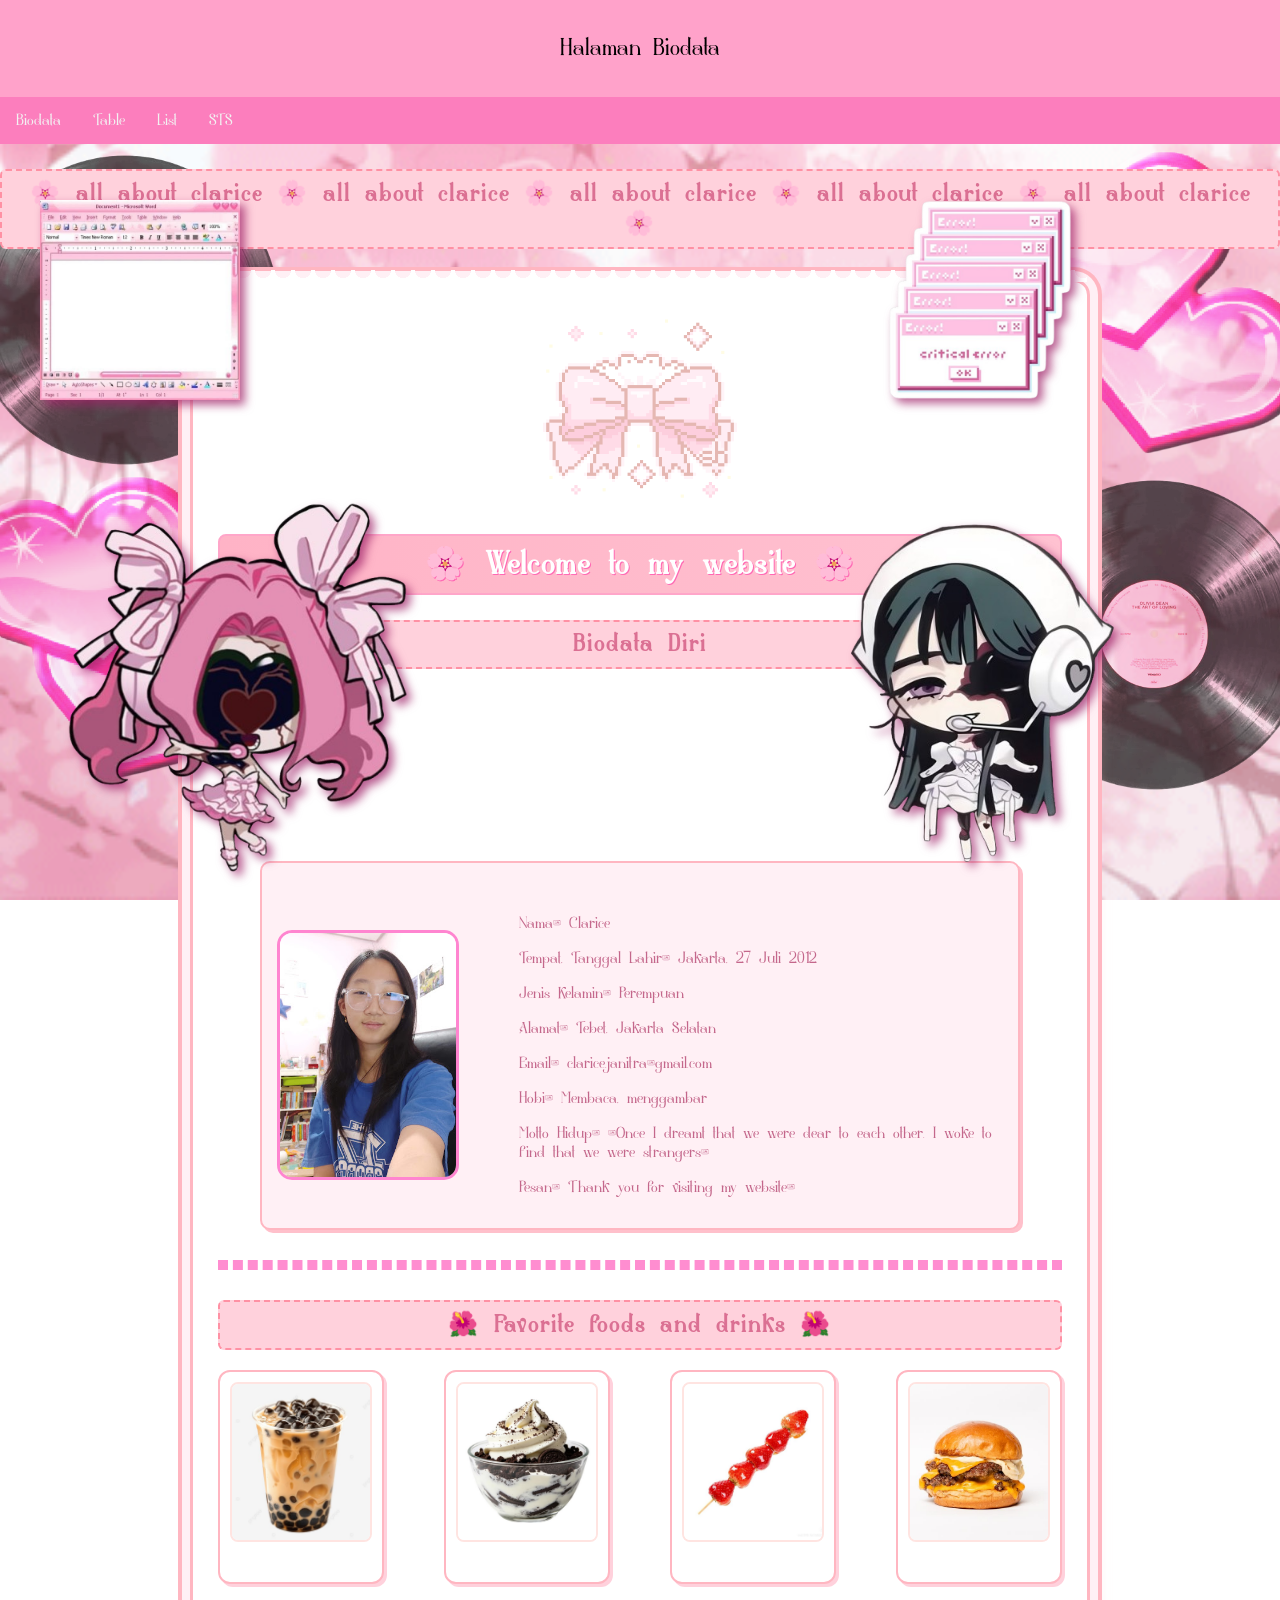
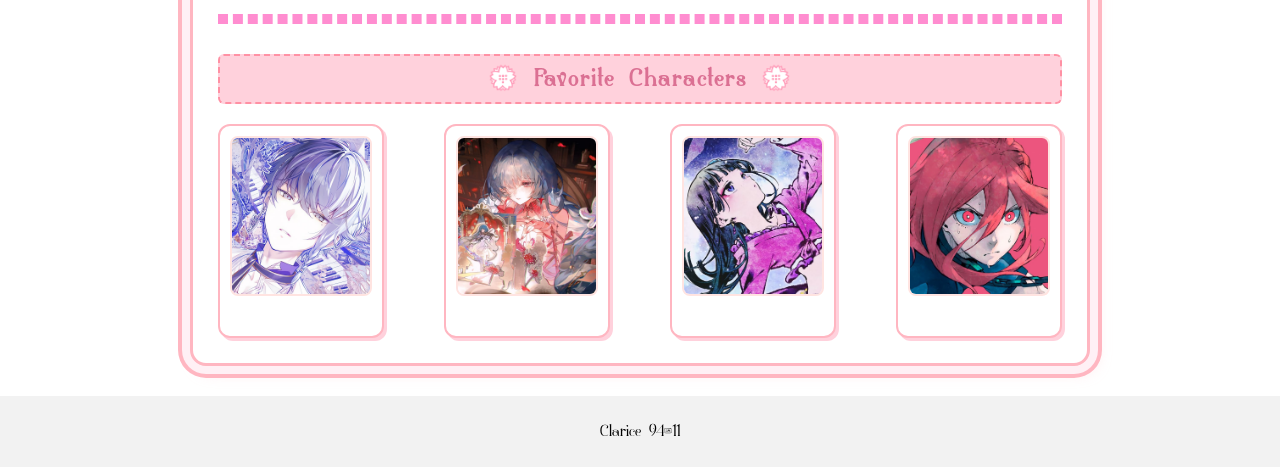
<file: index.html>
<!DOCTYPE html>
<html>
<head>
    <meta charset="UTF-8">
    <meta name="viewport" content="width=device-width, initial-scale=1.0">
    <title>Biodata Clarice🌸</title>
    <link rel="stylesheet" href="./index.css">
    <link rel="stylesheet" href="./biodata.css">
    <link rel="icon" type="image/gif" href="./bow.gif">
</head>
<body>
    <div class="header">
        <p>Halaman Biodata</p>
    </div>
    <div class="topnav">
        <a href="./index.html">Biodata</a>
        <a href="./table.html">Table</a>
        <a href="./list.html">List</a>
        <a href="./sts.html">STS</a>
    </div>

    <h1> 🌸 all about clarice 🌸 all about clarice 🌸 all about clarice 🌸 all about clarice 🌸 all about clarice 🌸</h1>
    <div class="bg-cd cd-left"></div>
    <div class="bg-cd cd-right"></div>
    <div class="bg-heart heart-left"></div>
    <div class="bg-heart heart-right"></div>
    <div class="flower-container" id="flowerContainer"></div>

    <div class="container lace-border">
        
        <img src="./bow.gif" alt="Bow" width="200" height="200" class="wiggle-bow">
        <h2 class="pulse-title">🌸 Welcome to my website 🌸</h2>
        <h1 class="shimmer-title">Biodata Diri</h1>
        
        <iframe data-testid="embed-iframe" class="hover-bounce" style="border-radius:12px" src="https://open.spotify.com/embed/track/44eW2lsvhD4a53CGJBMk0T?utm_source=generator&si=31a09bb86f8d420a" width="100%" height="152" frameborder="0" allowfullscreen="" allow="autoplay; clipboard-write; encrypted-media; fullscreen; picture-in-picture" loading="lazy"></iframe>

        <div class="biodata float-box">
            <div class="content">
                <div class="foto">
                    <img src="./foto.jpg" alt="Foto Diri" width="200" height="200" class="top">
                    <img src="./foto2.jpg" alt="Foto Diri 2" width="200" height="200" class="bottom">
                </div>

                <div class="isi">
                    <p>Nama: Clarice</p>
                    <p>Tempat, Tanggal Lahir: Jakarta, 27 Juli 2012</p>
                    <p>Jenis Kelamin: Perempuan</p>
                    <p>Alamat: Tebet, Jakarta Selatan</p>
                    <p>Email: clarice.janitra@gmail.com</p>
                    <p>Hobi: Membaca, menggambar</p>
                    <p>Motto Hidup: "Once I dreamt that we were dear to each other. I woke to find that we were strangers"</p>
                    <p>Pesan: Thank you for visiting my website!</p>
                </div>
            </div>
        </div>
<hr style="border: 5px dashed #ff8dd0; margin: 30px 0;">
        <h1 class="shimmer-title">🌺 Favorite foods and drinks 🌺</h1>
        <div class="content">
            <div class="efek hover-bounce">
                <img src="./image.jpg" alt="bubble tea">
                <div class="teks-efek">bubble tea</div>
            </div>
            <div class="efek hover-bounce">
                <img src="./icecream.jpg" alt="ice cream">
                <div class="teks-efek">ice cream</div>
            </div>
            <div class="efek hover-bounce">
                <img src="./tanghulu.jpg" alt="tanghulu">
                <div class="teks-efek">tanghulu</div>
            </div>
            <div class="efek hover-bounce">
                <img src="./burger.jpg" alt="burger">
                <div class="teks-efek">burger</div>
            </div>
        </div>
<hr style="border: 5px dashed #ff8dd0; margin: 30px 0;">
        <h1 class="shimmer-title">💮 Favorite Characters 💮</h1>
        <div class="content">
            <div class="efek hover-bounce">
                <img src="./toya.jpg" alt="toya">
                <div class="teks-efek">toya</div>
            </div>
            <div class="efek hover-bounce">
                <img src="./phrolova.jpg" alt="phrolova">
                <div class="teks-efek">phrolova</div>
            </div>
            <div class="efek hover-bounce">
                <img src="./maomao.jpg" alt="maomao">
                <div class="teks-efek">maomao</div>
            </div>
            <div class="efek hover-bounce">
                <img src="./chigiri.jpg" alt="chigiri">
                <div class="teks-efek">chigiri</div>
            </div>
        </div>
    </div>

    <!-- Floating Pagedoll -->
<div class="pagedoll">
    <img src="./pagedoll.jpg" alt="Pagedoll" height="300">
</div>
<div class="pagedoll2">
    <img src="./pagedoll2.jpg" alt="Pagedoll" height="300">
</div>
<div class="pagedoll3">
    <img src="./word.jpg" alt="Pagedoll" height="300">
</div>
<div class="pagedoll4">
    <img src="./error.png" alt="Pagedoll" height="300">
</div>

        <footer>
            <p>Clarice 94/11</p>
        </footer>
    </body>
</html>
</file>
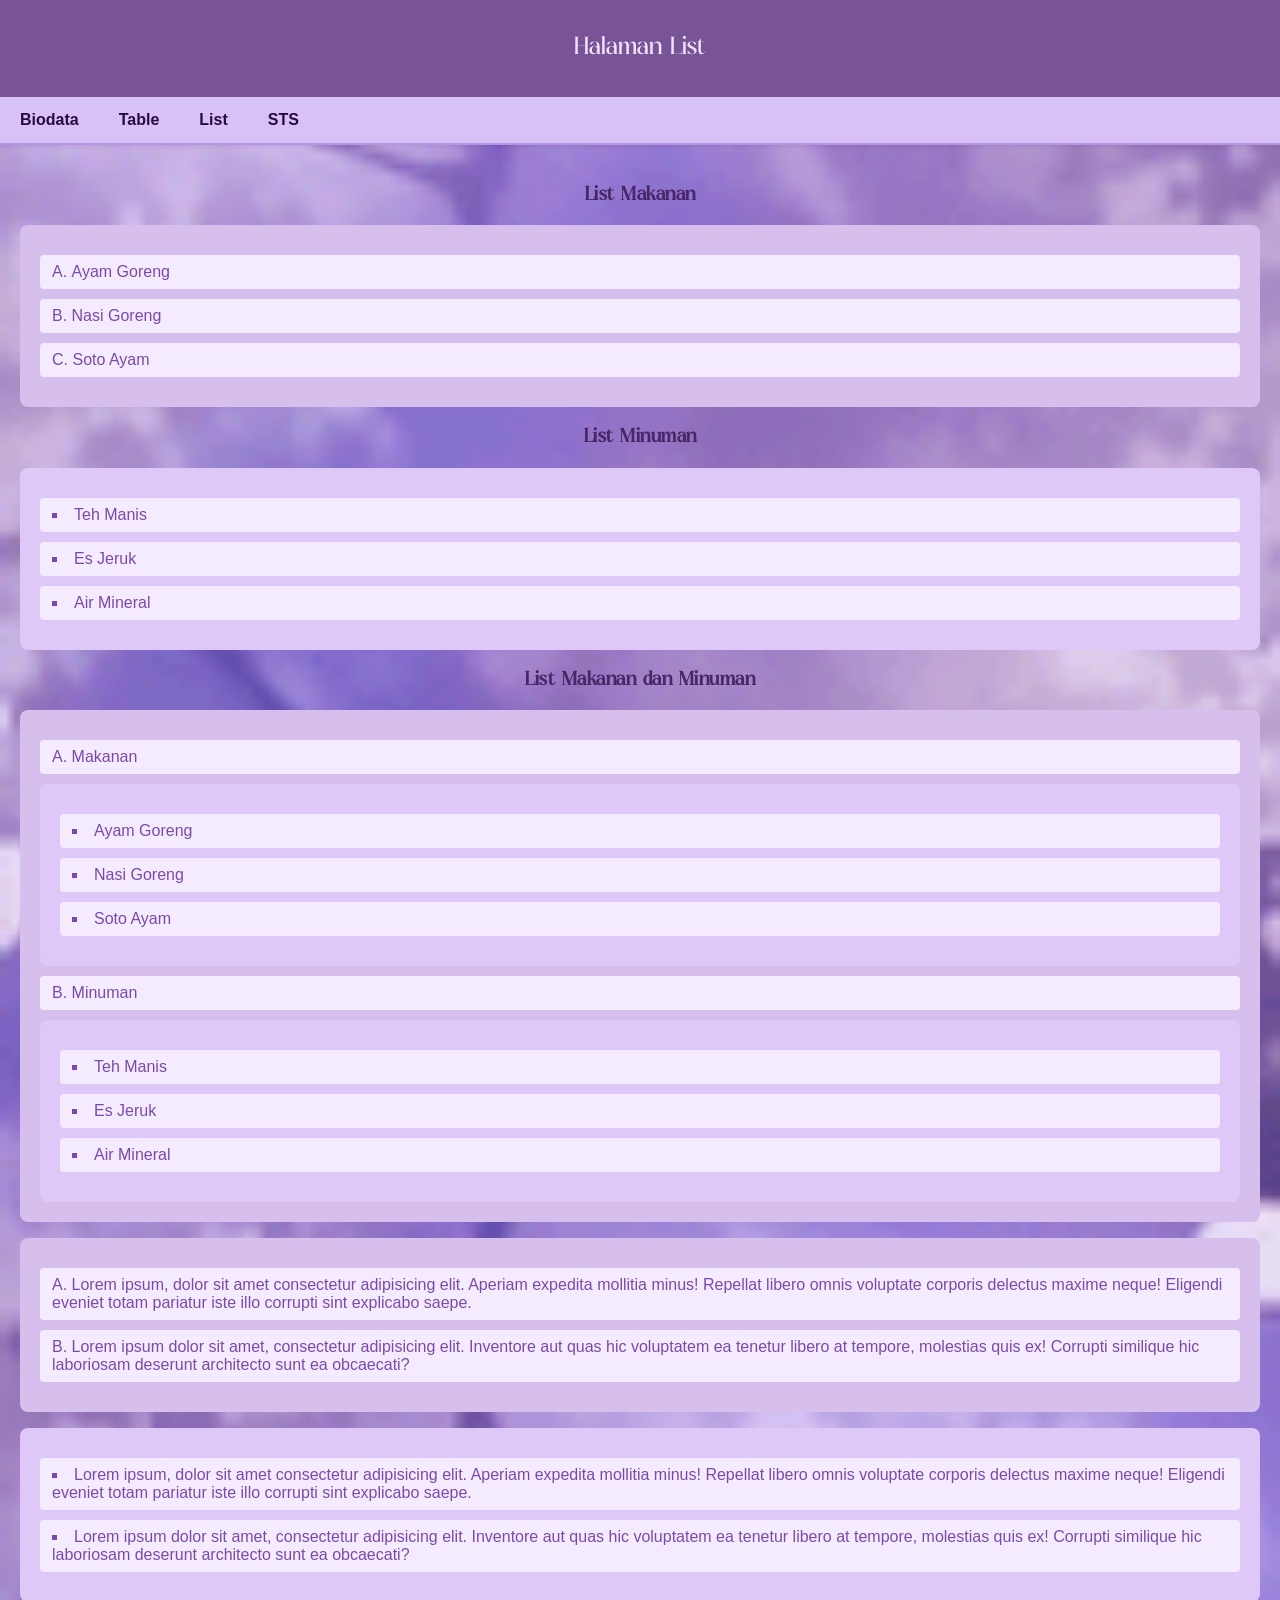
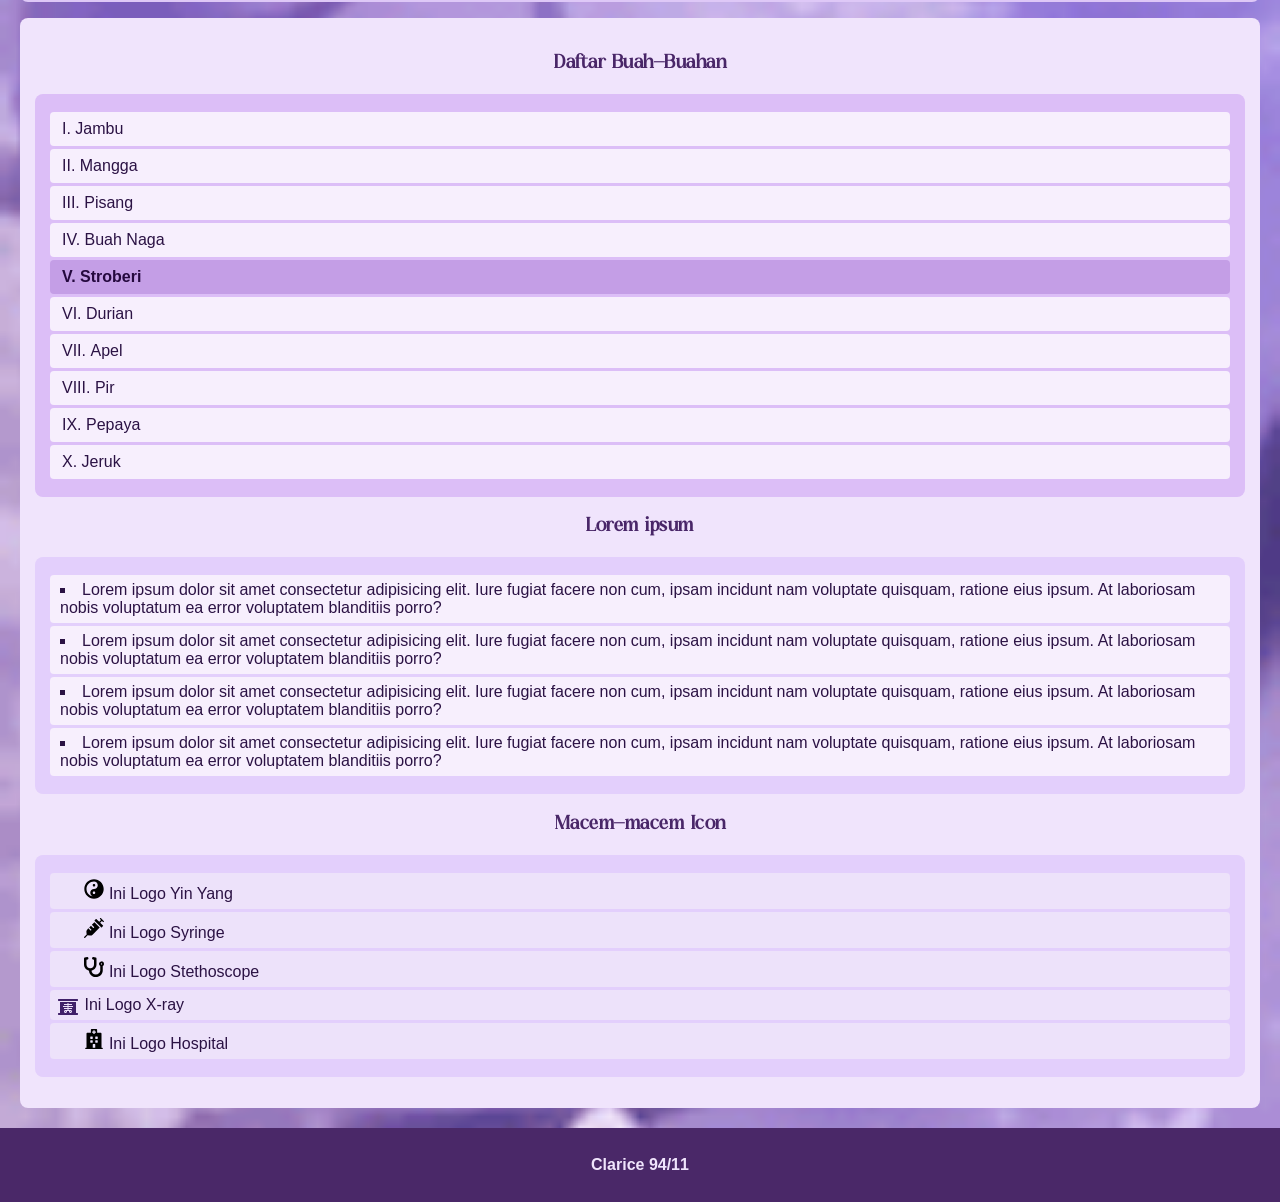
<file: list.html>
<!DOCTYPE html>
<html>
    <head>
        <title>LIST HTML dan CSS</title>
        <link rel="stylesheet" href="list.css">
    </head>
    <body>
        <div class="header">
            <p>Halaman List</p>
        </div>
        <div class="topnav">
            <a href="index.html">Biodata</a>
            <a href="table.html">Table</a>
            <a href="list.html">List</a>
            <a href="sts.html">STS</a>
        </div>
        <!-- Bagian Content -->
        <!-- OrderList (ol): tipe list angka dan huruf (1,A,a,I,i)
        UnorderList (ul): tipe list simbol (disc, circle, square)-->
        <div class="container">
        <h3>List Makanan</h3> 
        <ol type ="A">
            <li>Ayam Goreng</li>
            <li>Nasi Goreng</li>
            <li>Soto Ayam</li>
         </ol>
         <!-- Membuat list menggunakan tipe unordered list -->
         <h3>List Minuman</h3>
         <ul>
            <li>Teh Manis</li>
            <li>Es Jeruk</li>
            <li>Air Mineral</li>
          </ul>


          <!-- Penggabungan ordered dan unordered list -->
           <h3>List Makanan dan Minuman</h3>
            <ol>
                <li>Makanan</li>
                <ul>
                     <li>Ayam Goreng</li>
                     <li>Nasi Goreng</li>
                     <li>Soto Ayam</li>
                </ul>
                <li>Minuman</li>
                <ul>
                    <li>Teh Manis</li>
                    <li>Es Jeruk</li>
                    <li>Air Mineral</li>
                </ul>
            </ol>

            <!-- Posisi List -->
             <ol>
                <li>Lorem ipsum, dolor sit amet consectetur adipisicing elit. Aperiam expedita mollitia minus! Repellat libero omnis voluptate corporis delectus maxime neque! Eligendi eveniet totam pariatur iste illo corrupti sint explicabo saepe.</li>
                <li>Lorem ipsum dolor sit amet, consectetur adipisicing elit. Inventore aut quas hic voluptatem ea tenetur libero at tempore, molestias quis ex! Corrupti similique hic laboriosam deserunt architecto sunt ea obcaecati?</li>
             </ol>
             <ul>
                <li>Lorem ipsum, dolor sit amet consectetur adipisicing elit. Aperiam expedita mollitia minus! Repellat libero omnis voluptate corporis delectus maxime neque! Eligendi eveniet totam pariatur iste illo corrupti sint explicabo saepe.</li>
                <li>Lorem ipsum dolor sit amet, consectetur adipisicing elit. Inventore aut quas hic voluptatem ea tenetur libero at tempore, molestias quis ex! Corrupti similique hic laboriosam deserunt architecto sunt ea obcaecati?</li>
             </ul>
        <div class="Tugas List">
            <h3>Daftar Buah-Buahan</h3>
            <ol type="I">
                <li>Jambu</li>
                <li>Mangga</li>
                <li>Pisang</li>
                <li>Buah Naga</li>
                <li class="stroberi">Stroberi</li>
                <li>Durian</li>
                <li>Apel</li>
                <li>Pir</li>
                <li>Pepaya</li>
                <li>Jeruk</li>
            </ol>

            <h3>Lorem ipsum</h3>
            <ul>
                <li>Lorem ipsum dolor sit amet consectetur adipisicing elit. Iure fugiat facere non cum, ipsam incidunt nam voluptate quisquam, ratione eius ipsum. At laboriosam nobis voluptatum ea error voluptatem blanditiis porro?</li>
                <li>Lorem ipsum dolor sit amet consectetur adipisicing elit. Iure fugiat facere non cum, ipsam incidunt nam voluptate quisquam, ratione eius ipsum. At laboriosam nobis voluptatum ea error voluptatem blanditiis porro?</li>
                <li>Lorem ipsum dolor sit amet consectetur adipisicing elit. Iure fugiat facere non cum, ipsam incidunt nam voluptate quisquam, ratione eius ipsum. At laboriosam nobis voluptatum ea error voluptatem blanditiis porro?</li>
                <li>Lorem ipsum dolor sit amet consectetur adipisicing elit. Iure fugiat facere non cum, ipsam incidunt nam voluptate quisquam, ratione eius ipsum. At laboriosam nobis voluptatum ea error voluptatem blanditiis porro?</li>
            </ul>

            <div class="icon">
                <h3>Macem-macem Icon</h3>
                <ul>
                    
                    <li><i class="fas fa-yin-yang"></i> <svg xmlns="http://www.w3.org/2000/svg" viewBox="0 0 496 512" width="20" height="20"><!--!Font Awesome Free v5.15.4 by @fontawesome - https://fontawesome.com License - https://fontawesome.com/license/free Copyright 2026 Fonticons, Inc.--><path d="M248 8C111.03 8 0 119.03 0 256s111.03 248 248 248 248-111.03 248-248S384.97 8 248 8zm0 376c-17.67 0-32-14.33-32-32s14.33-32 32-32 32 14.33 32 32-14.33 32-32 32zm0-128c-53.02 0-96 42.98-96 96s42.98 96 96 96c-106.04 0-192-85.96-192-192S141.96 64 248 64c53.02 0 96 42.98 96 96s-42.98 96-96 96zm0-128c-17.67 0-32 14.33-32 32s14.33 32 32 32 32-14.33 32-32-14.33-32-32-32z"/></svg>
                    Ini Logo Yin Yang</li>
                   <li><i class="fas fa-syringe"></i>
                    <svg xmlns="http://www.w3.org/2000/svg" viewBox="0 0 512 512" width="20" height="20"><!--!Font Awesome Free v5.15.4 by @fontawesome - https://fontawesome.com License - https://fontawesome.com/license/free Copyright 2026 Fonticons, Inc.--><path d="M201.5 174.8l55.7 55.8c3.1 3.1 3.1 8.2 0 11.3l-11.3 11.3c-3.1 3.1-8.2 3.1-11.3 0l-55.7-55.8-45.3 45.3 55.8 55.8c3.1 3.1 3.1 8.2 0 11.3l-11.3 11.3c-3.1 3.1-8.2 3.1-11.3 0L111 265.2l-26.4 26.4c-17.3 17.3-25.6 41.1-23 65.4l7.1 63.6L2.3 487c-3.1 3.1-3.1 8.2 0 11.3l11.3 11.3c3.1 3.1 8.2 3.1 11.3 0l66.3-66.3 63.6 7.1c23.9 2.6 47.9-5.4 65.4-23l181.9-181.9-135.7-135.7-64.9 65zm308.2-93.3L430.5 2.3c-3.1-3.1-8.2-3.1-11.3 0l-11.3 11.3c-3.1 3.1-3.1 8.2 0 11.3l28.3 28.3-45.3 45.3-56.6-56.6-17-17c-3.1-3.1-8.2-3.1-11.3 0l-33.9 33.9c-3.1 3.1-3.1 8.2 0 11.3l17 17L424.8 223l17 17c3.1 3.1 8.2 3.1 11.3 0l33.9-34c3.1-3.1 3.1-8.2 0-11.3l-73.5-73.5 45.3-45.3 28.3 28.3c3.1 3.1 8.2 3.1 11.3 0l11.3-11.3c3.1-3.2 3.1-8.2 0-11.4z"/></svg>
                    Ini Logo Syringe</li> <li><i class="fas fa-stethoscope"></i> 
                    <svg xmlns="http://www.w3.org/2000/svg" viewBox="0 0 512 512" width="20" height="20"><!--!Font Awesome Free v5.15.4 by @fontawesome - https://fontawesome.com License - https://fontawesome.com/license/free Copyright 2026 Fonticons, Inc.--><path d="M447.1 112c-34.2.5-62.3 28.4-63 62.6-.5 24.3 12.5 45.6 32 56.8V344c0 57.3-50.2 104-112 104-60 0-109.2-44.1-111.9-99.2C265 333.8 320 269.2 320 192V36.6c0-11.4-8.1-21.3-19.3-23.5L237.8.5c-13-2.6-25.6 5.8-28.2 18.8L206.4 35c-2.6 13 5.8 25.6 18.8 28.2l30.7 6.1v121.4c0 52.9-42.2 96.7-95.1 97.2-53.4.5-96.9-42.7-96.9-96V69.4l30.7-6.1c13-2.6 21.4-15.2 18.8-28.2l-3.1-15.7C107.7 6.4 95.1-2 82.1.6L19.3 13C8.1 15.3 0 25.1 0 36.6V192c0 77.3 55.1 142 128.1 156.8C130.7 439.2 208.6 512 304 512c97 0 176-75.4 176-168V231.4c19.1-11.1 32-31.7 32-55.4 0-35.7-29.2-64.5-64.9-64zm.9 80c-8.8 0-16-7.2-16-16s7.2-16 16-16 16 7.2 16 16-7.2 16-16 16z"/></svg>
                    Ini Logo Stethoscope</li> <li><i class="fas fa-x-ray">
                    <svg xmlns="http://www.w3.org/2000/svg" viewBox="0 0 640 512" width="20" height="20"><!--!Font Awesome Free v5.15.4 by @fontawesome - https://fontawesome.com License - https://fontawesome.com/license/free Copyright 2026 Fonticons, Inc.--><path d="M240 384c-8.8 0-16 7.2-16 16s7.2 16 16 16 16-7.2 16-16-7.2-16-16-16zm160 32c8.8 0 16-7.2 16-16s-7.2-16-16-16-16 7.2-16 16 7.2 16 16 16zM624 0H16C7.2 0 0 7.2 0 16v32c0 8.8 7.2 16 16 16h608c8.8 0 16-7.2 16-16V16c0-8.8-7.2-16-16-16zm0 448h-48V96H64v352H16c-8.8 0-16 7.2-16 16v32c0 8.8 7.2 16 16 16h608c8.8 0 16-7.2 16-16v-32c0-8.8-7.2-16-16-16zM480 248c0 4.4-3.6 8-8 8H336v32h104c4.4 0 8 3.6 8 8v16c0 4.4-3.6 8-8 8H336v32h64c26.5 0 48 21.5 48 48s-21.5 48-48 48-48-21.5-48-48v-16h-64v16c0 26.5-21.5 48-48 48s-48-21.5-48-48 21.5-48 48-48h64v-32H200c-4.4 0-8-3.6-8-8v-16c0-4.4 3.6-8 8-8h104v-32H168c-4.4 0-8-3.6-8-8v-16c0-4.4 3.6-8 8-8h136v-32H200c-4.4 0-8-3.6-8-8v-16c0-4.4 3.6-8 8-8h104v-24c0-4.4 3.6-8 8-8h16c4.4 0 8 3.6 8 8v24h104c4.4 0 8 3.6 8 8v16c0 4.4-3.6 8-8 8H336v32h136c4.4 0 8 3.6 8 8v16z"/></svg>
                    </i> Ini Logo X-ray</li> <li><i class="fas fa-hospital"></i> 
                    <svg xmlns="http://www.w3.org/2000/svg" viewBox="0 0 448 512" width="20" height="20"><!--!Font Awesome Free v5.15.4 by @fontawesome - https://fontawesome.com License - https://fontawesome.com/license/free Copyright 2026 Fonticons, Inc.--><path d="M448 492v20H0v-20c0-6.627 5.373-12 12-12h20V120c0-13.255 10.745-24 24-24h88V24c0-13.255 10.745-24 24-24h112c13.255 0 24 10.745 24 24v72h88c13.255 0 24 10.745 24 24v360h20c6.627 0 12 5.373 12 12zM308 192h-40c-6.627 0-12 5.373-12 12v40c0 6.627 5.373 12 12 12h40c6.627 0 12-5.373 12-12v-40c0-6.627-5.373-12-12-12zm-168 64h40c6.627 0 12-5.373 12-12v-40c0-6.627-5.373-12-12-12h-40c-6.627 0-12 5.373-12 12v40c0 6.627 5.373 12 12 12zm104 128h-40c-6.627 0-12 5.373-12 12v84h64v-84c0-6.627-5.373-12-12-12zm64-96h-40c-6.627 0-12 5.373-12 12v40c0 6.627 5.373 12 12 12h40c6.627 0 12-5.373 12-12v-40c0-6.627-5.373-12-12-12zm-116 12c0-6.627-5.373-12-12-12h-40c-6.627 0-12 5.373-12 12v40c0 6.627 5.373 12 12 12h40c6.627 0 12-5.373 12-12v-40zM182 96h26v26a6 6 0 0 0 6 6h20a6 6 0 0 0 6-6V96h26a6 6 0 0 0 6-6V70a6 6 0 0 0-6-6h-26V38a6 6 0 0 0-6-6h-20a6 6 0 0 0-6 6v26h-26a6 6 0 0 0-6 6v20a6 6 0 0 0 6 6z"/></svg>
                Ini Logo Hospital</li>
            </ul>
            </div>
            </div>
        </div>

        <footer>
            <p>Clarice 94/11</p>
        </footer>
    </body>
</html>
</file>
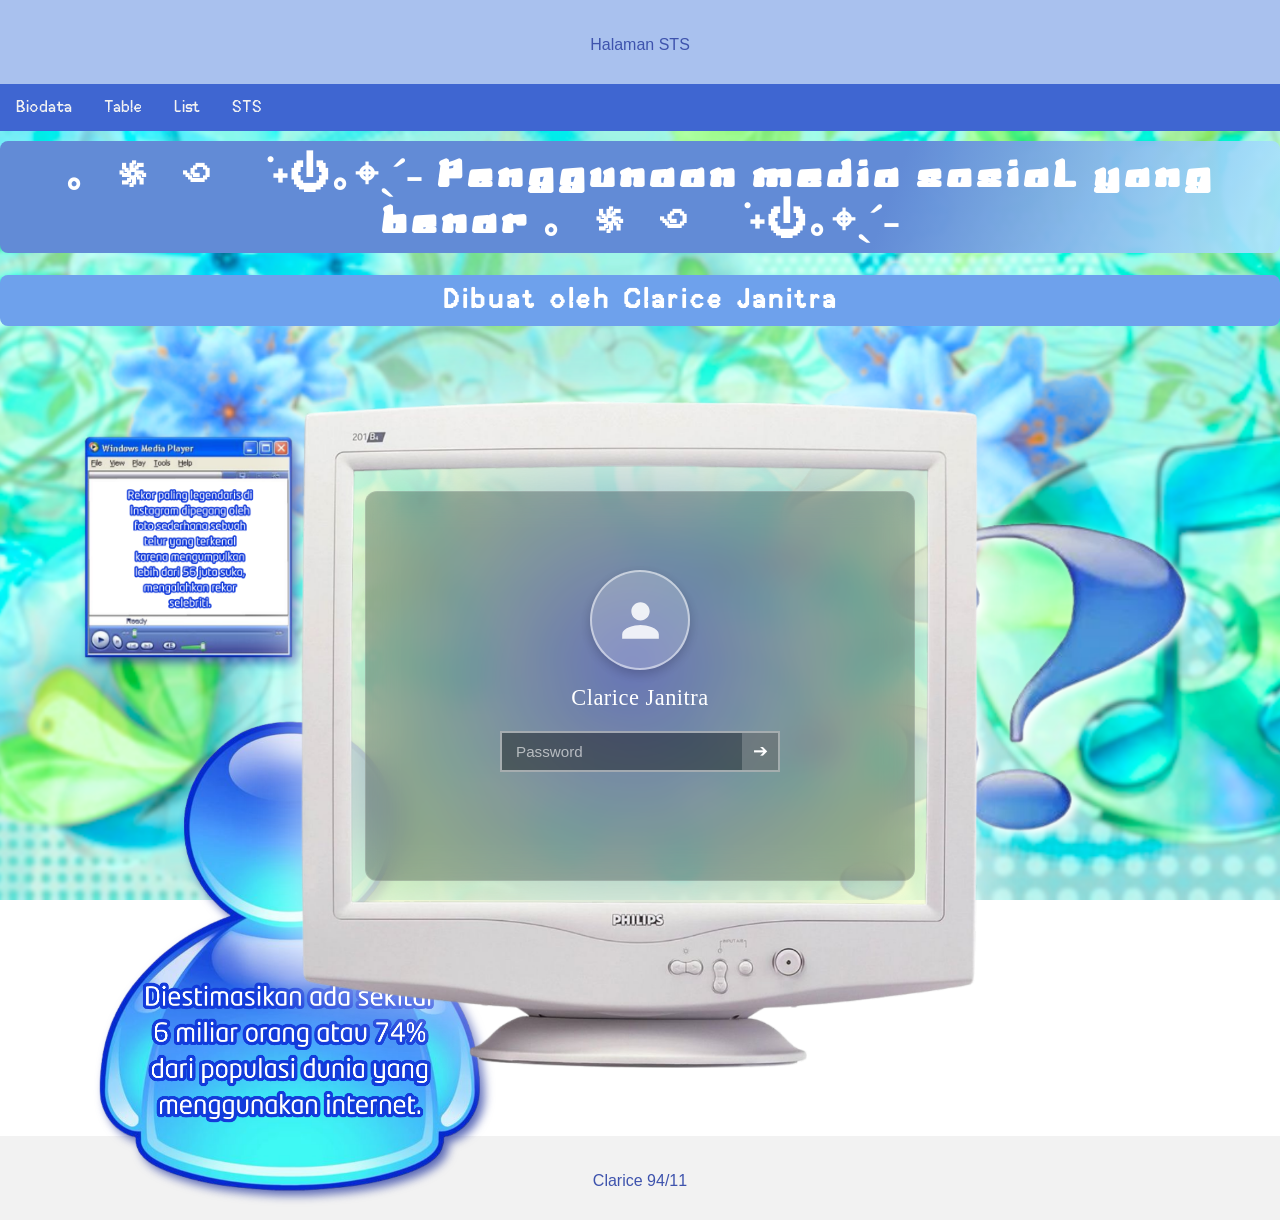
<file: sts.html>
<!DOCTYPE html>
<html lang="id">
<head>
    <meta charset="UTF-8">
    <meta name="viewport" content="width=device-width, initial-scale=1.0">
    <title>Penggunaan media sosial yang benar</title>
    <link rel="stylesheet" href="./STS-94-11-Clarice.css">
    <link rel="stylesheet" href="./index.css">
    <link rel="icon" type="image/png" href="./monitor.png">
    <style>
        .protected-content {
            display: none;
        }

        .protected-content.unlocked {
            display: block;
        }

        .windows-lock-card {
            display: flex;
            flex-direction: column;
            align-items: center;
            justify-content: center;
    
    
            width: 100%;
            min-height: 100%;
            box-sizing: border-box;
            padding: 40px 20px;
            margin: 0;
    
            background: rgba(0, 0, 0, 0.25);
            backdrop-filter: blur(15px);
            -webkit-backdrop-filter: blur(15px);
            border-radius: 12px;
            border: 1px solid rgba(255, 255, 255, 0.15);
            color: #fff;
          text-align: center;
    }

        .windows-lock-card.hidden {
            display: none;
        }

        .profile-avatar {
            width: 100px;
            height: 100px;
            border-radius: 50%;
            background: rgba(255, 255, 255, 0.2);
            border: 2px solid rgba(255, 255, 255, 0.5);
            display: flex;
            align-items: center;
            justify-content: center;
            margin-bottom: 15px;
            box-shadow: 0 4px 12px rgba(0, 0, 0, 0.2);
        }

        .profile-avatar svg {
            width: 55px;
            height: 55px;
            fill: rgba(255, 255, 255, 0.85);
        }

        .user-name {
            font-size: 1.4rem;
            font-weight: 500;
            margin-bottom: 20px;
            letter-spacing: 0.5px;
        }

        .password-form {
            display: flex;
            align-items: center;
            position: relative;
            width: 100%;
            max-width: 280px;
        }

        .password-input {
            width: 100%;
            padding: 10px 42px 10px 14px;
            border: 2px solid rgba(255, 255, 255, 0.5);
            background: rgba(0, 0, 0, 0.4);
            color: #fff;
            font-size: 0.95rem;
            outline: none;
            transition: border-color 0.2s, background 0.2s;
        }

        .password-input::placeholder {
            color: rgba(255, 255, 255, 0.6);
        }

        .password-input:focus {
            border-color: #fff;
            background: rgba(0, 0, 0, 0.6);
        }

        .unlock-btn {
            position: absolute;
            right: 2px;
            top: 2px;
            bottom: 2px;
            width: 36px;
            border: none;
            background: rgba(255, 255, 255, 0.2);
            color: #fff;
            font-size: 1.1rem;
            cursor: pointer;
            display: flex;
            align-items: center;
            justify-content: center;
            transition: background 0.2s;
        }

        .unlock-btn:hover {
            background: rgba(255, 255, 255, 0.4);
        }

        .error-message {
            color: #2549ac;
            font-size: 0.85rem;
            margin-top: 12px;
            min-height: 18px;
        }
    </style>
</head>
<body>
    <div class="header">
        <p>Halaman STS</p>
    </div>
    <div class="topnav">
        <a href="./index.html">Biodata</a>
        <a href="./table.html">Table</a>
        <a href="./list.html">List</a>
        <a href="./sts.html">STS</a>
    </div>

<h1 style="font-size: 30pt;">｡˚꥟˚꩜• ݁ ˖⏻｡⌖ˎˊ˗ Penggunaan media sosial yang benar ｡˚꥟˚꩜• ݁ ˖⏻｡⌖ˎˊ˗</h1>
<h2>Dibuat oleh Clarice Janitra</h2>

<div class="fixed-container">
  <div class="scrollable-content">

    <!-- Windows Style Lock Screen -->
    <div class="windows-lock-card" id="lockCard">
      <div class="profile-avatar">
        <!-- SVG Icon for Default User Avatar -->
        <svg viewBox="0 0 24 24">
          <path d="M12 12c2.21 0 4-1.79 4-4s-1.79-4-4-4-4 1.79-4 4 1.79 4 4 4zm0 2c-2.67 0-8 1.34-8 4v2h16v-2c0-2.66-5.33-4-8-4z"/>
        </svg>
      </div>

      <div class="user-name">Clarice Janitra</div>

      <form class="password-form" onsubmit="verifyPassword(event)">
        <input type="password" id="passwordInput" class="password-input" placeholder="Password" autocomplete="off">
        <button type="submit" class="unlock-btn" title="Unlock">➔</button>
      </form>

      <div class="error-message" id="errorMessage"></div>
    </div>

    <!-- Hidden Content Unlocked by Password -->
    <div class="protected-content" id="protectedContent">
      <h2>Apa itu penggunaan media sosial yang benar?</h2>
      <p>˙✧˖°📺 ⋆｡˚๋࣭ ⭑✮💻₊ ⊹</p>
      <div class="efek">
        <img src="./penggunaan media sosial.jpeg" alt="Media Sosial">
      </div>

      <p>Penggunaan media sosial yang benar adalah landasan utama dalam membangun keberadaan digital (digital presence) yang sehat, aman, dan berdampak positif. Di era transformasi digital saat ini, media sosial bukan lagi sekadar sarana hiburan atau tempat menghabiskan waktu luang, melainkan telah berkembang menjadi platform utama untuk komunikasi, pembangunan merek personal (personal branding), hingga pengembangan karier dan bisnis. Namun, kemudahan akses dan kebebasan bereksplorasi di dunia maya membawa tantangan yang tidak sedikit. Tanpa pemahaman yang memadai mengenai etika dan keamanan, pengguna berisiko terjebak dalam masalah hukum, gangguan kesehatan mental, atau kejahatan siber. Oleh karena itu, penerapan panduan penggunaan media sosial secara menyeluruh menjadi hal yang sangat krusial bagi setiap individu.</p>
      
      <h2>Bagaimana caranya?</h2>
      <p>Untuk menggunakan media sosial dengan benar, beberapa langkah yang dapat diambil antara lain:</p>

      <h3>Menjaga privasi</h3>
      <div class="efek">
        <img src="./privasi.jpg" alt="Privasi">
      </div>
      <p>Langkah paling mendasar dalam menggunakan media sosial secara benar adalah melindungi informasi sensitif. Data pribadi seperti Nomor Induk Kependudukan (NIK), alamat rumah lengkap, rincian perbankan, nomor telepon pribadi, hingga jadwal perjalanan secara real-time tidak boleh dipublikasikan secara terbuka. Kebiasaan membagikan informasi sensitif secara ceroboh dapat dimanfaatkan oleh pihak yang tidak bertanggung jawab untuk tindakan kejahatan seperti pencurian identitas, peretasan akun, atau penipuan finansial. Selain itu, pengamanan secara teknis seperti pembuatan kata sandi yang kuat dan unik serta aktivasi fitur autentikasi dua langkah (2FA) merupakan keharusan untuk menjaga integritas akun dari peretas.</p>

      <h3>Berpikir sebelum membagikan</h3>
      <div class="efek">
        <img src="./provokasi.jpg" alt="Provokasi">
      </div>
      <p>Prinsip Think Before You Post atau berpikir sebelum mengunggah harus menjadi kebiasaan mendasar. Setiap tindakan di media sosial—baik berupa unggahan foto, teks, komentar, maupun tombol suka—akan membentuk jejak digital yang tersimpan dalam jangka panjang dan sangat sulit dihapus secara permanen. Jejak digital ini sering kali menjadi bahan pertimbangan bagi institusi pendidikan, perekrut kerja, atau mitra bisnis di masa depan. Unggahan yang mengandung ujaran kebencian, diskriminasi SARA, atau konten provokatif dapat merusak reputasi profesional dan hubungan sosial seseorang dalam jangka panjang.</p>

      <h3>Memverifikasi informasi</h3>
      <div class="efek">
        <img src="./verifikasi.jpg" alt="Verifikasi">
      </div>
      <p>Penyebaran berita bohong (hoaks) dan disinformasi berkembang sangat pesat di platform media sosial. Pengguna yang bijak tidak akan langsung mempercayai atau membagikan ulang suatu informasi hanya karena judulnya yang menarik atau provokatif. Penting untuk memverifikasi kebenaran informasi melalui teknik perbandingan sumber (cross-checking) dengan media massa tepercaya atau situs resmi pemerintah sebelum menyebarkannya. Langkah ini sangat penting untuk menjaga kondusivitas ruang publik digital dan mencegah timbulnya kepanikan massal.</p>

      <h3>Beretika dalam komunikasi</h3>
      <div class="efek">
        <img src="./komunikasi.png" alt="Komunikasi">
      </div>
      <p>Ruang digital merupakan cerminan dari budaya dan etika di dunia nyata. Komunikasi di media sosial tetap memerlukan kesantunan, empati, dan rasa hormat terhadap perbedaan pandangan. Perilaku destruktif seperti perundungan siber (cyberbullying), pencemaran nama baik, atau melontarkan komentar kasar (flaming) tidak hanya merugikan kesehatan mental korban, tetapi juga berpotensi melanggar regulasi hukum yang berlaku, seperti Undang-Undang Informasi dan Transaksi Elektronik (UU ITE).</p>

      <h3>Amankan akun</h3>
      <div class="efek">
        <img src="./Sandi.jpg" alt="Sandi">
      </div>
      <p>Perlindungan teknis terhadap akun media sosial merupakan benteng utama dari ancaman peretasan dan pengambilalihan hak akses oleh pihak yang tidak bertanggung jawab. Pengguna wajib membuat kata sandi yang kuat dan unik, yaitu kombinasi antara huruf besar, huruf kecil, angka, dan simbol, serta menghindari penggunaan data pribadi yang mudah ditebak seperti tanggal lahir. Selain itu, aktifkan fitur autentikasi dua faktor (2FA) pada setiap akun untuk memberikan lapisan keamanan ganda. Jangan pernah membagikan kode OTP (One-Time Password) atau kata sandi kepada siapa pun, dan pastikan untuk selalu keluar (logout) dari akun jika menggunakan perangkat umum atau milik orang lain..</p>

      <h3>Batasi waktu penggunaan</h3>
      <div class="efek">
        <img src="./Screentime.jpg" alt="Screentime">
      </div>
      <p>Penggunaan media sosial yang benar juga mencakup pengelolaan waktu dan batasan diri. Konsumsi media sosial yang tidak terkontrol dapat menyebabkan ketergantungan, memicu fenomena Fear of Missing Out (FOMO), meningkatkan risiko depresi, serta mengganggu produktivitas harian. Menetapkan batasan durasi harian, mematikan notifikasi pada jam-jam tertentu, dan secara berkala melakukan digital detox sangat dianjurkan agar kehidupan di dunia nyata tetap berjalan seimbang dan harmonis. Menggunakan media sosial secara benar tidak hanya berfokus pada tindakan pencegahan dampak negatif, tetapi juga pada bagaimana memanfaatkan platform tersebut secara konstruktif. Media sosial dapat digunakan sebagai sarana untuk mempelajari keterampilan baru, memperluas jaringan profesional melalui platform seperti LinkedIn, menyuarakan isu-isu sosial yang bermanfaat, hingga membangun portofolio karya.</p>
    </div>
  </div>
</div>

<div class="bubble-container" aria-hidden="true">
    <div class="bubble"></div>
    <div class="bubble"></div>
    <div class="bubble"></div>
    <div class="bubble"></div>
    <div class="bubble"></div>
    <div class="bubble"></div>
    <div class="bubble"></div>
    <div class="bubble"></div>
    <div class="bubble"></div>
    <div class="bubble"></div>
    <div class="bubble"></div>
    <div class="bubble"></div>
</div>

<div class="pagedoll">
    <iframe data-testid="embed-iframe" style="border-radius:12px" src="https://open.spotify.com/embed/track/3THVfoVD5kdCxPviVaCPi7?utm_source=generator&si=b7eb62c3242d411e" width="100%" height="352" frameBorder="0" allowfullscreen="" allow="autoplay; clipboard-write; encrypted-media; fullscreen; picture-in-picture" loading="lazy"></iframe>
</div>
<div class="pagedoll2">
    <img src="./pagedoll2.png" alt="Pagedoll" height="300">
</div>
<div class="pagedoll3">
    <img src="./pagedoll3.png" alt="Pagedoll" height="300">
</div>
<div class="pagedoll4">
    <img src="./pagedoll4.png" alt="Pagedoll" height="300">
</div>

<script>
  const CORRECT_PASSWORD = "Clarice 94/11";

  const lockCard = document.getElementById('lockCard');
  const protectedContent = document.getElementById('protectedContent');
  const passwordInput = document.getElementById('passwordInput');
  const errorMessage = document.getElementById('errorMessage');

  function verifyPassword(event) {
    event.preventDefault();
    if (passwordInput.value === CORRECT_PASSWORD) {
      lockCard.classList.add('hidden');
      protectedContent.classList.add('unlocked');
      errorMessage.textContent = "";
    } else {
      errorMessage.textContent = "Wrong password! Clue: Clarice 94/11";
      passwordInput.value = "";
    }
  }
</script>

        <footer>
            <p>Clarice 94/11</p>
        </footer>
    </body>

</html>
</file>
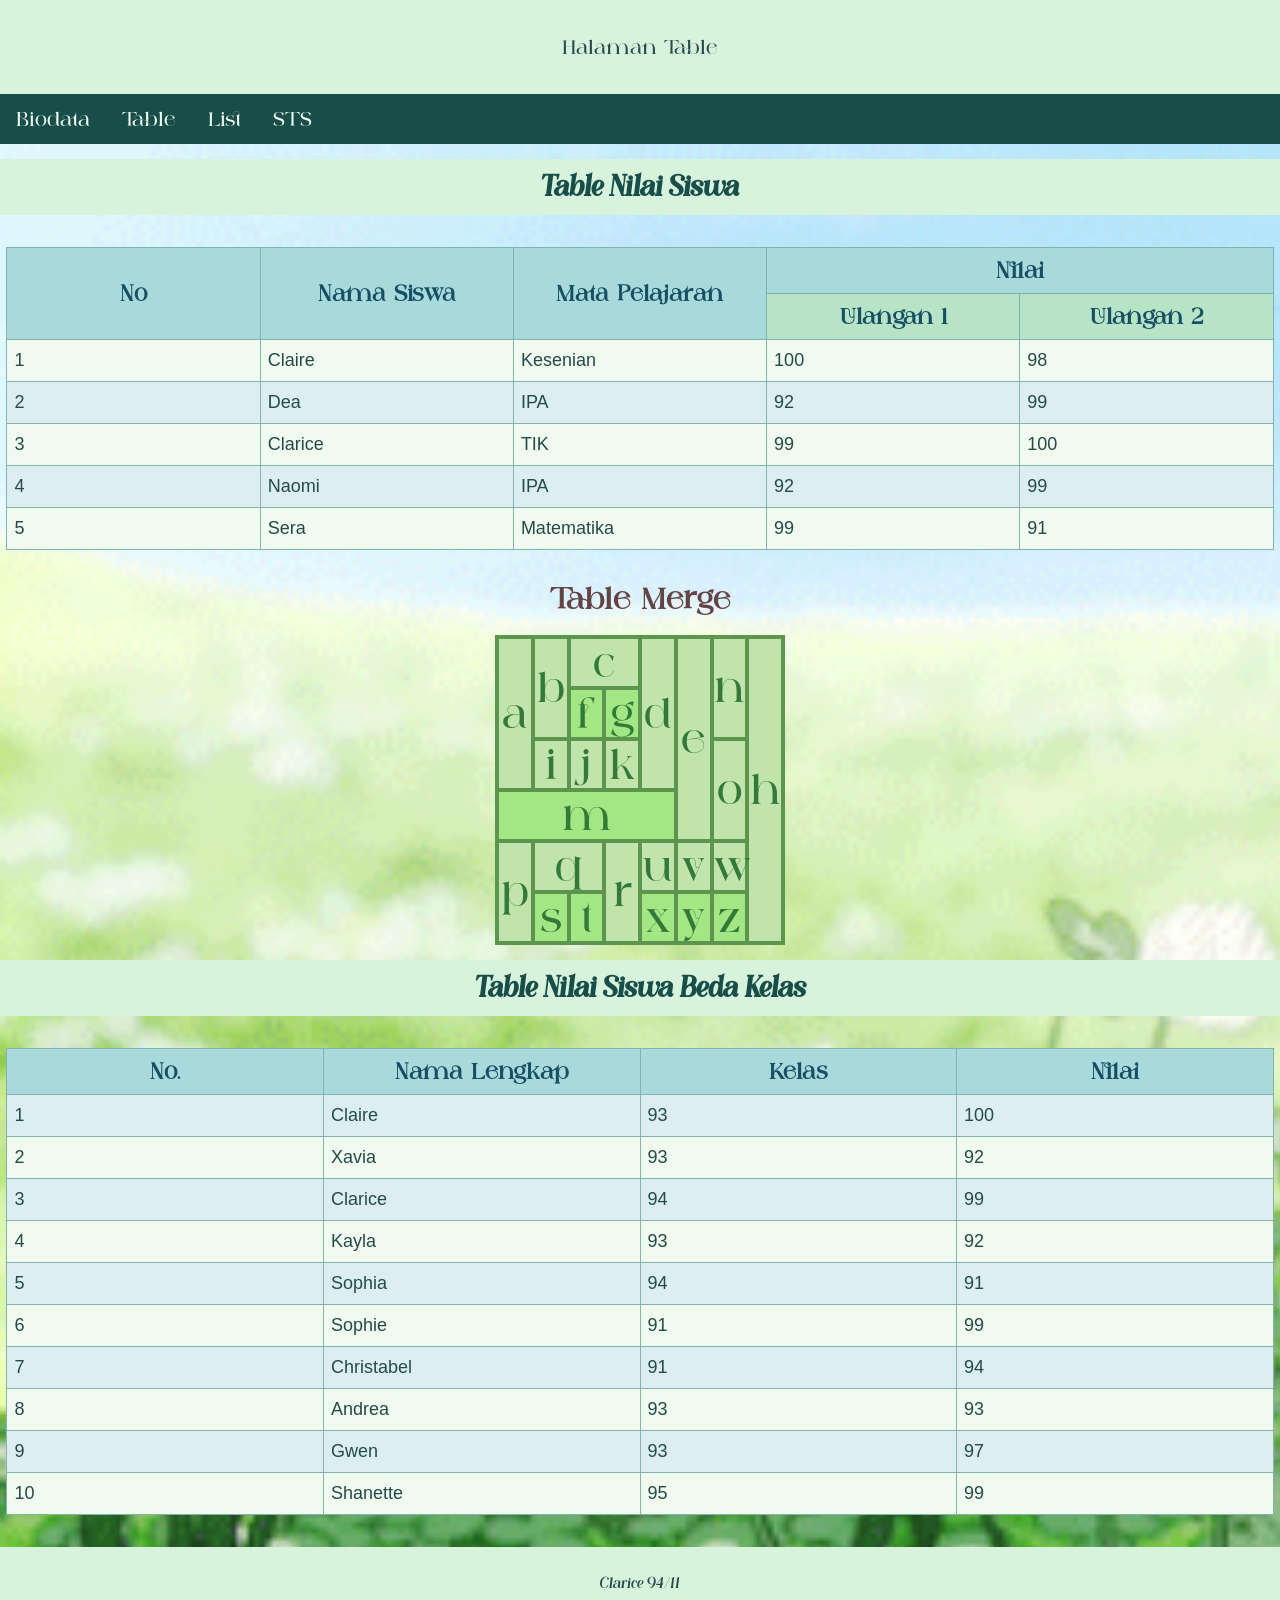
<file: table.html>
<!DOCTYPE html>
<html>
<head>
    <title>Table Merge</title>
    <link rel="stylesheet" href="table.css">
</head>
<body>
    <div class="header">
        <p>Halaman Table</p>
    </div>
    <div class="topnav">
        <a href="index.html">Biodata</a>
        <a href="table.html">Table</a>
        <a href="list.html">List</a>
        <a href="sts.html">STS</a>
    </div>

    <h1>Table Nilai Siswa</h1>

    <table class="nilai">
        <tr>
            <th rowspan="2">No</th>
            <th rowspan="2">Nama Siswa</th>
            <th rowspan="2">Mata Pelajaran</th>
            <th colspan="2">Nilai</th>
        </tr>
        <tr>
            <th>Ulangan 1</th>
            <th>Ulangan 2</th>
        </tr>
        <tr>
            <td>1</td>
            <td>Claire</td>
            <td>Kesenian</td>
            <td>100</td>
            <td>98</td>
        </tr>
        <tr>
            <td>2</td>
            <td>Dea</td>
            <td>IPA</td>
            <td>92</td>
            <td>99</td>
        </tr>
        <tr>
            <td>3</td>
            <td>Clarice</td>
            <td>TIK</td>
            <td>99</td>
            <td>100</td>
        </tr>
        <tr>
            <td>4</td>
            <td>Naomi</td>
            <td>IPA</td>
            <td>92</td>
            <td>99</td>
        </tr>
        <tr>
            <td>5</td>
            <td>Sera</td>
            <td>Matematika</td>
            <td>99</td>
            <td>91</td>
        </tr>
    </table>

     <div class = "table">
    <h2>Table Merge</h2>
    <table>
        <tr>
            <th rowspan="3">a</th>
            <th rowspan="2">b</th>
            <th colspan="2">c</th>
            <th rowspan="3">d</th>
            <th rowspan="4">e</th>
            <th rowspan="2">n</th>
            <th rowspan="6">h</th>
        </tr>
        <tr>
            <th class="ganti">f</th>
            <th class="ganti">g</th>
        </tr>
        <tr>
            <th>i</th>
            <th>j</th>
            <th>k</th>
            <th rowspan="2">o</th>
        </tr>
        <tr>
            <th colspan="5" class="ganti">m</th>
        </tr>
        <tr>
            <th rowspan="2">p</th>
            <th colspan="2">q</th>
            <th rowspan="2">r</th>
            <th>u</th>
            <th>v</th>
            <th>w</th>
        </tr>
        <tr>
            <th class="ganti">s</th>
            <th class="ganti">t</th>
            <th class="ganti">x</th>
            <th class="ganti">y</th>
            <th class="ganti">z</th>
        </tr>
    </table>
    </div>

    <h1>Table Nilai Siswa Beda Kelas</h1>

    <table class="nilai">
        <tr>
            <th>No.</th>
            <th>Nama Lengkap</th>
            <th>Kelas</th>
            <th>Nilai</th>
        </tr>
        <tr>
            <td>1</td>
            <td>Claire</td>
            <td>93</td>
            <td>100</td>
        </tr>
        <tr>
            <td>2</td>
            <td>Xavia</td>
            <td>93</td>
            <td>92</td>
        </tr>
        <tr>
            <td>3</td>
            <td>Clarice</td>
            <td>94</td>
            <td>99</td>
        </tr>
        <tr>
            <td>4</td>
            <td>Kayla</td>
            <td>93</td>
            <td>92</td>
        </tr>
        <tr>
            <td>5</td>
            <td>Sophia</td>
            <td>94</td>
            <td>91</td>
        </tr>
        <tr>
            <td>6</td>
            <td>Sophie</td>
            <td>91</td>
            <td>99</td>
        </tr>
     <tr>
            <td>7</td>
            <td>Christabel</td>
            <td>91</td>
            <td>94</td>
        </tr>
     <tr>
            <td>8</td>
            <td>Andrea</td>
            <td>93</td>
            <td>93</td>
        </tr>
     <tr>
            <td>9</td>
            <td>Gwen</td>
            <td>93</td>
            <td>97</td>
        </tr>
     <tr>
            <td>10</td>
            <td>Shanette</td>
            <td>95</td>
            <td>99</td>
        </tr>
    </table>

    <footer>
        <p>Clarice 94/11</p>
    </footer>
</body>
</html>
</file>
<file: index.css>
*{
    box-sizing: border-box;
}

body{
    margin: 0;
}

/* Style header */
.header {
    padding: 10px;
    font-size: 24px;
    text-align: center;
}
/* style pada topnav */
.topnav{
    overflow: hidden;
}

.topnav a{
    float: left;
    display: block;
    color: #f2f2f2;
    text-align: center;
    padding: 14px 16px;
    text-decoration: none;
}

.topnav a:hover{
    background-color: #ddd;
    color: black;
}

/* Style footer */
footer{
    background-color: #f2f2f2;
    padding: 10px;
    text-align: center;
}
</file>
<file: biodata.css>
body {
    background-image: url("./biodata.gif");
    background-size: cover;
    background-repeat: no-repeat;
    background-attachment: fixed;
    background-position: center;
    font-family: "Font1", sans-serif;
}

h2 {
    background-color: rgb(255, 149, 175);
    text-align: center;
    color: white;
    font-size: 30pt;
    font-family: "Font1";
    padding: 10px;
    gap: 10px;
    letter-spacing: 3px;
    margin-bottom: 10px;
    border-radius: 8px;
    transition: transform 0.3s ease, box-shadow 0.3s ease;
}

h1 {
    background-color: rgb(255, 161, 149);
    text-align: center;
    color: white;
    font-size: 20pt;
    font-family: "Font1";
    padding: 10px;
    letter-spacing: 3px;
    margin-bottom: 10px;
    margin-top: 10px;
    border-radius: 8px;
    transition: transform 0.3s ease, box-shadow 0.3s ease;
}

div.biodata {
    margin: 30px auto;
    width: 70%;
    background-color: rgb(255, 218, 215);
    padding: 20px;
    border-radius: 10px;
    border: 2px dotted rgb(255, 99, 159);
    transition: all 0.3s ease;
}

div.container {
    margin: 30px auto;
    width: 70%;
    background-color: rgb(255, 199, 222);
    padding: 20px;
    border-radius: 10px;
    border: 10px dashed rgb(255, 99, 159);
}

@font-face {
    font-family: "Font1";
    src: url("./Aesthetic.otf") format("opentype");
    font-display: swap;
}

.isi {
    color: rgb(196, 103, 139);
}

div.content {
    display: flex;
    justify-content: center;
    align-items: center;
    margin-top: 20px;
    gap: 60px;
}

div.foto {
    position: relative;
    width: 250px;
    border-radius: 15px;
    height: 250px;
    overflow: hidden;
    margin: 0 auto;
    cursor: pointer;
    display: flex;
    align-items: center;
    justify-content: center;
    border: 3px solid rgb(255, 133, 208);
    transition: transform 0.3s ease, box-shadow 0.3s ease;
}

div.foto:hover {
    box-shadow: 0 0 15px rgb(255, 99, 159);
}

div.foto img {
    position: absolute;
    width: 100%;
    height: 100%;
    object-fit: cover;
    object-position: center;
    transition: transform 0.5s ease, opacity 0.5s ease;
}

.foto img.top {
    opacity: 1;
    z-index: 2;
}

.foto:hover img.top {
    transform: scale(1.1);
    opacity: 0;
}

.foto img.bottom {
    opacity: 0;
    z-index: 2;
}

.foto:hover img.bottom {
    transform: scale(1.1);
    opacity: 1;
}

.efek {
    width: 400px;
    cursor: pointer;
    text-align: center;
    display: flex;
    flex-direction: column;
    align-items: center;
    transition: transform 0.3s ease;
}

.efek img {
    width: 400px;
    height: 400px;
    object-fit: cover;
    border-radius: 20%;
    display: block;
    background-color: rgba(158, 152, 236, 0);
    border: 3px solid transparent;
    box-sizing: border-box;
    transition: background-color 0.3s ease, box-shadow 0.3s ease, border-color 0.3s ease, transform 0.3s ease;
}

.teks-efek {
    width: 100%;
    color: rgb(202, 34, 113);
    font-family: "Font1", sans-serif;
    font-size: 14pt;
    text-transform: capitalize;
    margin-top: 8px;
    opacity: 0;
    visibility: hidden;
    transition: opacity 0.3s ease, visibility 0.3s ease, transform 0.3s ease;
}

div.efek:hover img {
    background-color: rgb(255, 149, 241);
    box-shadow: 15px 15px 10px rgb(243, 126, 204);
    border-radius: 20%;
    border-color: rgb(255, 168, 201);
    transform: translateY(-5px);
}

div.efek:hover .teks-efek {
    opacity: 1;
    visibility: visible;
    transform: translateY(-2px);
}

.teks-gambar {
    margin: 0;
    font-family: sans-serif;
    font-weight: bold;
    color: #333;
    text-align: center;
}

.wiggle-bow {
    display: block;
    margin: 0 auto;
    animation: wiggle 2s ease-in-out infinite;
}

@keyframes wiggle {
    0%, 100% { transform: rotate(0deg); }
    25% { transform: rotate(-8deg); }
    75% { transform: rotate(8deg); }
}

@keyframes jump {
    0%, 100% { transform: translateY(0); }
    50% { transform: translateY(-8px); }
}

h1:hover, h2:hover, .teks-efek:hover {
    display: block;
    text-align: center;
    animation: jump 0.4s ease-in-out;
    text-shadow: 2px 2px 4px rgb(255, 175, 206);
}

.jump-text {
    display: inline-block;
    text-align: center;
    transition: transform 0.2s ease;
}

.jump-text:hover {
    animation: jump 0.4s ease-in-out;
    color: #ff80ab;
}

.fade-in-up {
    animation: fadeInUp 1s ease-out forwards;
}

@keyframes fadeInUp {
    from {
        opacity: 0;
        transform: translateY(20px);
    }
    to {
        opacity: 1;
        transform: translateY(0);
    }
}

.float-box {
    animation: float 4s ease-in-out infinite;
}

@keyframes float {
    0%, 100% { transform: translateY(0); }
    50% { transform: translateY(-6px); }
}

.hover-bounce {
    transition: transform 0.3s cubic-bezier(0.175, 0.885, 0.32, 1.275), box-shadow 0.3s ease;
}

.hover-bounce:hover {
    transform: translateY(-8px) scale(1.02);
}

.pulse-title {
    animation: pulse 3s infinite ease-in-out;
}

@keyframes pulse {
    0%, 100% { box-shadow: 0 0 0px rgba(255, 149, 175, 0); }
    50% { box-shadow: 0 0 12px rgba(255, 255, 255, 0.8); }
}

.shimmer-title:hover {
    transform: scale(1.02);
    box-shadow: 0 4px 12px rgba(255, 99, 159, 0.3);
}

div.container {
    margin: 30px auto;
    width: 80%;
    max-width: 900px;
    background-color: #ffffff;
    padding: 20px;
    border-radius: 12px;
    border: 4px solid #ffb6c1;
    box-shadow: 6px 6px 0px #ffc0cb, 10px 10px 0px #ffe4e1;
    position: relative;
}

h2 {
    background: linear-gradient(90deg, #ffb3c6, #ffc2d1);
    text-align: center;
    color: #ffffff;
    font-size: 24pt;
    padding: 8px 15px;
    border-radius: 8px 8px 0 0;
    border: 2px solid #ffa6c9;
    letter-spacing: 2px;
    text-shadow: 1px 1px 0px #ff69b4;
    margin-bottom: 15px;
}

h1 {
    background: #ffd1dc;
    text-align: center;
    color: #db7093;
    font-size: 18pt;
    padding: 8px;
    border-radius: 6px;
    border: 2px dashed #ff91a4;
    letter-spacing: 2px;
    margin: 25px 0 15px 0;
}

div.biodata {
    margin: 20px auto;
    width: 90%;
    background-color: #fff0f5;
    padding: 15px;
    border-radius: 10px;
    border: 2px solid #ffb6c1;
    box-shadow: 3px 3px 0px #ffc0cb;
}

.efek {
    width: 1400px;
    background: #ffffff;
    padding: 10px;
    border-radius: 12px;
    border: 2px solid #ffb6c1;
    box-shadow: 3px 3px 0px #ffd1dc;
    transition: all 0.2s ease;
}

.efek:hover {
    transform: translateY(-4px);
    box-shadow: 5px 5px 0px #ff91a4;
}

.efek img {
    width: 100%;
    height: 160px;
    object-fit: cover;
    border-radius: 8px;
    border: 2px solid #ffe4e1;
}


.pagedoll {
    position: fixed;
    bottom: 10px;
    right: 100px;
    width: 400px;
    height: 400px;
    z-index: 10000;
    pointer-events: none; 
    animation: pagedollFloat 3s ease-in-out infinite;
}

.pagedoll img {
   
    width: 400px;
    height: 400px;
    filter: drop-shadow(5px 5px 5px #a1266abd);
}

@keyframes pagedollFloat {
    0%, 100% { transform: translateY(0px) rotate(0deg); }
    50% { transform: translateY(-8px) rotate(3deg); }
}

.pagedoll2 {
    position: fixed;
    width: 400px;
    height: 400px;
    bottom: 10px;
    left: 40px;
    z-index: 10000;
    pointer-events: none; 
    animation: pagedoll2Float 3s ease-in-out infinite;
}

.pagedoll2 img {
    width: 400px;
    height: 400px;
    filter: drop-shadow(5px 5px 5px #a1266abd);
}

@keyframes pagedoll2Float {
    0%, 100% { transform: translateY(0px) rotate(0deg); }
    50% { transform: translateY(-8px) rotate(-3deg); }
}
.pagedoll3 {
    position: fixed;
    top: 200px;
    left: 40px;
    width: 200px;
    height: 200px;
    z-index: 10000;
    pointer-events: none;
    animation: pagedollFloat 3s ease-in-out infinite;
}
.pagedoll3 img {
    width: 200px;
    height: 200px;
    filter: drop-shadow(5px 5px 5px #a1266abd);
}

.pagedoll4 img {
    width: 200px; 
    height: 200px;
    filter: drop-shadow(5px 5px 5px #a1266abd);
}
.pagedoll4 {
    position: fixed;
    width: 200px;
    height: 200px;
    top: 200px;
    right: 200px;
    z-index: 10000;
    pointer-events: none; 
    animation: pagedoll2Float 3s ease-in-out infinite;
}


div.container.lace-border {
    position: relative;
    background-color: #ffffff;
    border: 3px solid #ffb6c1;
    border-radius: 16px;
    padding: 25px;
    
    box-shadow: 
        0 0 0 8px #fff0f5,
        0 0 0 12px #ffb6c1,
        6px 6px 15px rgba(255, 182, 193, 0.4);
        
}


div.container.lace-border::before {
    content: "";
    position: absolute;
    top: -12px;
    left: 0;
    right: 0;
    height: 12px;
    background-image: radial-gradient(circle at 10px 0, transparent 8px, #ffffff 8px);
    background-size: 20px 12px;
    background-repeat: repeat-x;
}

body {
    position: relative;
    margin: 0;
    min-height: 100vh;
    background-image: url("./biodata.gif"); 
    background-size: cover;
    background-attachment: fixed;
    background-position: center;
}

body::before {
    content: "";
    position: fixed;
    top: 0;
    left: 0;
    width: 100%;
    height: 100%;
    
    background-image: url("./lace.png"); 
    
    background-repeat: repeat-x; 
    background-size: auto 25%;
    
    opacity: 1;
    mix-blend-mode: overlay;
    
    z-index: -1;
    pointer-events: none;
    
    animation: scrollTrainLeft 10s linear infinite;
}

@keyframes scrollTrainLeft {
    0% {
        background-position-x: 0;
    }
    100% {
        background-position-x: -1000px; 
    }
}
.bg-cd {
    position: fixed;
    width: 350px;            
    height: 350px;
    background-image: url("./cd.png"); 
    background-size: contain;
    background-repeat: no-repeat;
    background-position: center;
    opacity: 0.7;            
    mix-blend-mode: hard-light;
    z-index: -2;              
    pointer-events: none;
}

.cd-left {
    top: 15%;
    left: -50px;               
    animation: spinCD 12s linear infinite;
}

.cd-right {
    bottom: 10%;
    right: -50px;
    animation: spinCDReverse 15s linear infinite;
}

@keyframes spinCD {
    0% { transform: rotate(0deg); }
    100% { transform: rotate(360deg); }
}

@keyframes spinCDReverse {
    0% { transform: rotate(0deg); }
    100% { transform: rotate(-360deg); }
}

body {
   
    cursor: url('./cursor.jpg'), auto; 
}


a, button, .efek, .foto {
    cursor: url('./cursor.jpg'), pointer;
}

.bg-heart {
    position: fixed;
    width: 350px;             
    height: 350px;
    background-image: url("./heart.png");
    background-size: contain;
    background-repeat: no-repeat;
    background-position: center;
    opacity: 0.7;             
    mix-blend-mode: hard-light;
    z-index: -2;              
    pointer-events: none;
}

.heart-left {
    bottom: 10%;
    left: -50px;
    animation: pulseAnimation 12s linear infinite;
}

.heart-right {
    top: 15%;
    right: -50px;
    animation: pulseAnimation 15s linear infinite;
}


@keyframes pulseAnimation {
    0% {
        transform: scale(1);
        opacity: 1;
    }
    50% {
        transform: scale(1.05); 
        opacity: 0.85;
    }
    100% {
        transform: scale(1);
        opacity: 1;
    }
}

.header {
    background-color: #ffa2ca;
}

.topnav {
    overflow: hidden;
    background-color: #fc7ebd;
}
</file>
<file: list.css>
@font-face {
  font-family: 'Faniste';
  src: url('faniste.otf') format('opentype');
}

.container {
  max-width: 1800px;
  margin: 0 auto;
  padding: 20px;
}

body {
  margin: 0;
  background-image: url('purple.gif');
  background-size: cover;
  background-color: #e9dcf5;
  color: #2e1548;
  font-family: 'Nevada', sans-serif;
}

h1, h2, h3, h4, h5, h6, body > h3 {
  font-family: 'Faniste', Georgia, serif;
  color: #492668;
  letter-spacing: 0.5px;
  align-items: center;
  text-align: center;
}

ol {
  list-style-type: upper-alpha;
  list-style-position: inside;
  background-color: #d6beed;
  color: #2e1548;
  padding: 20px;
  border-radius: 8px;
}

ul {
  list-style-type: square;
  list-style-position: inside;
  background-color: #dec8f7;
  color: #754f9e;
  padding: 20px;
  border-radius: 8px;
}

li {
  background-color: #f5ebff;
  color: #7a4aaa;
  margin: 10px 0;
  padding: 8px 12px;
  border-radius: 4px;
}

.Tugas.List {
  background-color: #f0e4fc;
  padding: 15px;
  border-radius: 8px;
}

.Tugas.List ol {
  background-color: #dcbef7;
  color: #2e1548;
  list-style-type: upper-roman;
  padding: 15px;
}

.Tugas.List ol li {
  background-color: #f7effd;
  color: #2b1244;
  margin: 3px 0;
}

.Tugas.List ol li.stroberi {
  background-color: #c49ee6;
  color: #25093e;
  font-weight: bold;
}

.Tugas.List ul {
  background-color: #e3cffc;
  color: #2e1548;
  padding: 15px;
}

.Tugas.List ul li {
  background-color: #f7effd;
  color: #2b1244;
  margin: 3px 0;
  padding: 6px 10px;
}

.Tugas.List .icon ul {
  list-style: none;
}

.Tugas.List .icon ul li {
  background-color: #ede2fa;
  color: #2b1244;
  padding-left: 8px;
}

.Tugas.List .icon ul li i {
  display: inline-block;
  width: 16px;
  height: 16px;
  margin-right: 6px;
  background-size: contain;
  background-repeat: no-repeat;
  vertical-align: middle;
  filter: invert(16%) sepia(50%) saturate(2200%) hue-rotate(245deg) brightness(85%) contrast(98%);
}

.header {
  background-color: #785497;
  color: #f0e4fc;
  text-align: center;
  padding: 10px 10px;
  font-size: 24px;
  box-shadow: 0 2px 6px rgba(0, 0, 0, 0.15);
  font-family: 'Faniste', Georgia, serif;
}

.header h1, .header h2 {
  font-family: 'Faniste', Georgia, serif;
  color: #f0e4fc;
  margin: 0;
}

.topnav {
  overflow: hidden;
  background-color: #d8c2f5;
  border-bottom: 2px solid #b792e6;
  box-shadow: 0 2px 4px rgba(0, 0, 0, 0.08);
}

.topnav a {
  float: left;
  display: block;
  color: #280a42;
  text-align: center;
  padding: 14px 20px;
  text-decoration: none;
  font-family: 'Nevada', sans-serif;
  font-weight: bold;
  transition: background-color 0.2s, color 0.2s;
}

.topnav a:hover {
  background-color: #552d78;
  color: #ebd6ff;
}

footer {
  background-color: #4a2868;
  color: #f0e4fc;
  padding: 12px;
  text-align: center;
  font-family: 'Nevada', sans-serif;
  font-weight: bold;
}
</file>
<file: STS-94-11-Clarice.css>
body {
    background-image: url("./background.png");
    background-size: cover;
    background-repeat: no-repeat;
    background-attachment: fixed;
    background-position: center;
    min-height: 100vh;
    margin: 0;
    padding: 0;
    position: relative; /* Container reference for absolute positioning */
}

h1 {
    background: linear-gradient(
        110deg, 
        rgb(98, 139, 214) 35%, 
        rgba(170, 228, 255, 0.9) 50%, 
        rgb(98, 139, 214) 65%
    );
    background-size: 200% auto;
    text-align: center;
    color: white;
    font-size: 20pt;
    font-family: "Font1";
    padding: 10px;
    letter-spacing: 3px;
    margin-bottom: 10px;
    margin-top: 10px;
    border-radius: 8px;
    transition: transform 0.3s ease, box-shadow 0.3s ease;
}

h1:hover {
    animation: textShine 1.5s linear infinite;
}

h2 {
    background: rgb(110, 161, 236);
    text-align: center;
    color: white;
    font-size: 20pt;
    font-family: "Font2";
    padding: 10px;
    gap: 10px;
    letter-spacing: 3px;
    margin-bottom: 10px;
    border-radius: 8px;
    transition: transform 0.3s ease, box-shadow 0.3s ease;
}

h2:hover {
    animation: aquaFloat 0.8s ease-in-out infinite alternate;
}

h3 {
    background: rgb(110, 211, 236);
    text-align: center;
    color: rgb(41, 97, 182);
    font-size: 16pt;
    font-family: "Font2";
    padding: 10px;
    gap: 10px;
    letter-spacing: 3px;
    margin-bottom: 10px;
    border-radius: 8px;
    border: 2px solid rgb(110, 161, 236);
    transition: transform 0.3s ease, box-shadow 0.3s ease;
}

p {
    color: rgb(62, 83, 173);
    font-size: 12pt;
    font-family: Lucida Sans Unicode, Lucida Grande, sans-serif;
    padding: 10px;
    gap: 10px;
    margin-bottom: 10px;
    border-radius: 8px;
    transition: transform 0.3s ease, box-shadow 0.3s ease;
}

@font-face {
    font-family: "Font1";
    src: url("./Age Of Science and Technology.otf") format("opentype");
    font-display: swap;
}

@font-face {
    font-family: "Font2";
    src: url("./GomePixel-Rounded.otf") format("opentype");
    font-display: swap;
}

@keyframes aquaFloat {
    0% {
        transform: translateY(0);
        box-shadow: 0 4px 10px rgba(110, 161, 236, 0.3);
    }
    100% {
        transform: translateY(-6px);
        box-shadow: 0 10px 20px rgba(110, 161, 236, 0.6);
    }
}

@keyframes textShine {
    0% {
        background-position: 200% center;
    }
    100% {
        background-position: -200% center;
    }
}

.fixed-container {
    position: relative;
    margin: 0 auto;
    width: 850px;
    height: 800px;
    background-image: url('./monitor.png');
    background-size: cover;
    background-position: center;
    border-radius: 8px;
    z-index: 10;
}

.scrollable-content {
    position: absolute;
    top: 135px;
    left: 130px;
    width: 590px; 
    height: 430px;
    overflow-y: auto;
    -webkit-overflow-scrolling: touch;
    padding: 20px;
    box-sizing: border-box;
    z-index: 20;
}

/* Custom Aqua Scrollbar Styling */
.scrollable-content::-webkit-scrollbar {
    width: 8px;
}

.scrollable-content::-webkit-scrollbar-track {
    background: rgba(110, 161, 236, 0.15);
    border-radius: 4px;
}

.scrollable-content::-webkit-scrollbar-thumb {
    background: rgb(110, 161, 236);
    border-radius: 4px;
}

.scrollable-content::-webkit-scrollbar-thumb:hover {
    background: rgb(98, 139, 214);
}

img {
    display: block;
    margin: 0 auto;
    max-width: 100%;
    height: auto;
    border-radius: 8px;
}

.efek {
    background: #b5cfff;
    padding: 10px;
    border-radius: 12px;
    border: 2px solid #6581dd;
    box-shadow: 3px 3px 0px #4a89e9;
    transition: all 0.2s ease;
}

.efek:hover {
    transform: translateY(-4px);
    box-shadow: 5px 5px 0px #3f66d1;
}

.efek img {
    width: auto;
    height: auto;
    object-fit: cover;
    border-radius: 8px;
    border: 2px solid #74a4ff;
}

.bubble-container {
    position: fixed;
    top: 0;
    left: 0;
    width: 100%;
    height: 100%;
    pointer-events: none;
    z-index: 1;
    overflow: hidden;
}

.bubble {
    position: absolute;
    bottom: -100px;
    background: radial-gradient(
        circle at 35% 35%, 
        rgba(255, 255, 255, 0.95), 
        rgba(120, 220, 255, 0.4) 50%, 
        rgba(0, 150, 255, 0.7) 100%
    );
    border-radius: 50%;
    box-shadow: inset -3px -3px 8px rgba(0, 0, 0, 0.12), 0 5px 15px rgba(255, 255, 255, 0.5);
    animation: riseAndFade 10s infinite ease-in-out;
}

.bubble:nth-child(7)  { left: 15%; width: 25px; height: 25px; animation-duration: 9s;  animation-delay: 1.5s; }
.bubble:nth-child(8)  { left: 35%; width: 60px; height: 60px; animation-duration: 13s; animation-delay: 0.2s; }
.bubble:nth-child(9)  { left: 55%; width: 30px; height: 30px; animation-duration: 8.5s; animation-delay: 2.5s; }
.bubble:nth-child(10) { left: 72%; width: 70px; height: 70px; animation-duration: 14s; animation-delay: 1s; }
.bubble:nth-child(11) { left: 85%; width: 20px; height: 20px; animation-duration: 6.5s; animation-delay: 3.5s; }
.bubble:nth-child(12) { left: 95%; width: 45px; height: 45px; animation-duration: 10.5s; animation-delay: 0.8s; }

@keyframes riseAndFade {
    0% {
        transform: translateY(0) scale(0.6);
        opacity: 0;
    }
    20% {
        opacity: 0.85;
    }
    80% {
        opacity: 0.85;
    }
    100% {
        transform: translateY(-110vh) scale(1.2);
        opacity: 0;
    }
}

/* Page dolls changed from position: fixed to position: absolute */

.pagedoll {
    position: absolute;
    bottom: 50px;
    right: 100px;
    z-index: 5;
    animation: pagedollFloat 3s ease-in-out infinite;
}

.pagedoll img {
    height: auto;
    filter: drop-shadow(5px 5px 5px #2638a1bd);
}

@keyframes pagedollFloat {
    0%, 100% { transform: translateY(0px) rotate(0deg); }
    50% { transform: translateY(-8px) rotate(3deg); }
}

.pagedoll2 {
    position: absolute;
    bottom: 10px;
    left: 40px;
    z-index: 5;
    pointer-events: none; 
    animation: pagedoll2Float 3s ease-in-out infinite;
}

.pagedoll2 img {
    height: 500px;
    filter: drop-shadow(5px 5px 5px #2638a1bd);
}

@keyframes pagedoll2Float {
    0%, 100% { transform: translateY(0px) rotate(0deg); }
    50% { transform: translateY(-8px) rotate(-3deg); }
}

.pagedoll3 {
    position: absolute;
    top: 400px;
    left: 40px;
    z-index: 5;
    pointer-events: none;
    animation: pagedollFloat 3s ease-in-out infinite;
}

.pagedoll3 img {
    width: 300px;
    height: auto;
    filter: drop-shadow(5px 5px 5px #263da1bd);
}

.pagedoll4 {
    position: absolute;
    top: 400px;
    right: 80px;
    z-index: 5;
    pointer-events: none; 
    animation: pagedoll2Float 3s ease-in-out infinite;
}

.pagedoll4 img {
    width: 500px; 
    height: auto;
    filter: drop-shadow(5px 5px 5px white);
}

.header{
    background-color: #a9c1ee;
    text-align: center;
    font-family: "Font1";
}
.topnav{
    background-color:#3f66d1;
    font-family: "Font2";

}
</file>
<file: table.css>
.header {
    background-color: #d8f3dc;
    padding: 20px;
    text-align: center;
}
/* style pada topnav */
.topnav{
    overflow: hidden;
    background-color: #184e4a;
}

.topnav a{
    float: left;
    display: block;
    color: #f1faee;
    text-align: center;
    padding: 14px 16px;
    text-decoration: none;
    font-family: "Milesdane";
}

.topnav a:hover{
    background-color: #b7e4c7;
    color: #184e4a;
}

/* Style footer */
footer{
    background-color: #d8f3dc;
    padding: 10px;
    text-align: center;
    font-family: "Milesdane", serif;
}

* {
    box-sizing: border-box;
}

body {
    margin: 0;
    padding: 0px 0;
    color: #244b4a;
    background-image: url('leafy.gif');
    background-size: cover;
}

h1 {
    background-color: #d8f3dc;
    color: #184e4a;
    text-align: center;
    font-size: 30px;
    margin: 15px 0 32px;
    padding: 8px;
    font-family: "Milesdane";
}

.nilai {
    width: 99%;
    margin: 0 auto 32px;
    border-collapse: collapse;
    table-layout: fixed;
    background-color: #f8ffff;
}

.nilai th, .nilai td {
    border: 1px solid #83b3b0;
    padding: 10px 7px;
    font-size: 18px;
}

.nilai th {
    text-align: center;
    font-weight: bold;
    background-color: #a8dadc;
    color: #164e63;
    font-family: "against", serif;
}

.nilai td {
    background-color: #edf6f9;
    font-family:Verdana, Geneva, Tahoma, sans-serif;
}

.nilai tr:nth-child(2) th {
    background-color: #b7e4c7;
}

.nilai tr:nth-child(odd) td {
    background-color: #f1faee;
}

.nilai tr:nth-child(even) td {
    background-color: #dceef2;
}

.merge th,
.merge td {
    height: 36px;
    background-color: #edf6f9;
}

.merge tr:nth-child(2) th {
    background-color: #b7e4c7;
}

.merge tr:nth-child(4) th {
    background-color: #b7e4c7;
}

.merge tr:last-child th:nth-child(1),
.merge tr:last-child th:nth-child(2),
.merge tr:last-child th:nth-child(4),
.merge tr:last-child th:nth-child(5),
.merge tr:last-child th:nth-child(6) {
    background-color: #b7e4c7;
}

.nilai th:hover,
.nilai td:hover {
    background-color: #a8dadc !important;
    color: #164e63;
    transition: 0.2s;
} 
.header {
    background-color: #d8f3dc;
    padding: 20px;
    text-align: center;
    font-family: "against", serif;
}
/* style pada topnav */
.topnav{
    overflow: hidden;
    background-color: #184e4a;
}

.topnav a{
    float: left;
    display: block;
    color: #f1faee;
    text-align: center;
    padding: 14px 16px;
    text-decoration: none;
    font-family: "against", serif;
}

.topnav a:hover{
    background-color: #b7e4c7;
    color: #184e4a;
}

/* Style footer */
footer{
    background-color: #d8f3dc;
    padding: 10px;
    text-align: center;
}

.table {
    font-family: "against", serif;
    text-align: center;
    color: #644345;
}

.table table {
    width: 290px;
    height: 300px;
    margin: 0 auto;
    table-layout: fixed;
    border-collapse: collapse;
    background-color: #c0e4ab;
}

.table th {
    border: 4px solid #5c964e;
    color: #337937;
    font-size: 34px;
    font-weight: normal;
    padding: 0;
}

.table th.ganti {
    background-color: #a3e684;
}

.table th:hover {
    background-color: #78c975;
    color: #559146;
}

@font-face {
    font-family: "Milesdane";
    src: url("Milesdane Trial.otf") format("opentype");
    font-display: swap;
}

@font-face {
    font-family: "against";
    src: url("against regular.otf") format("opentype");
    font-display: swap;
}
</file>
